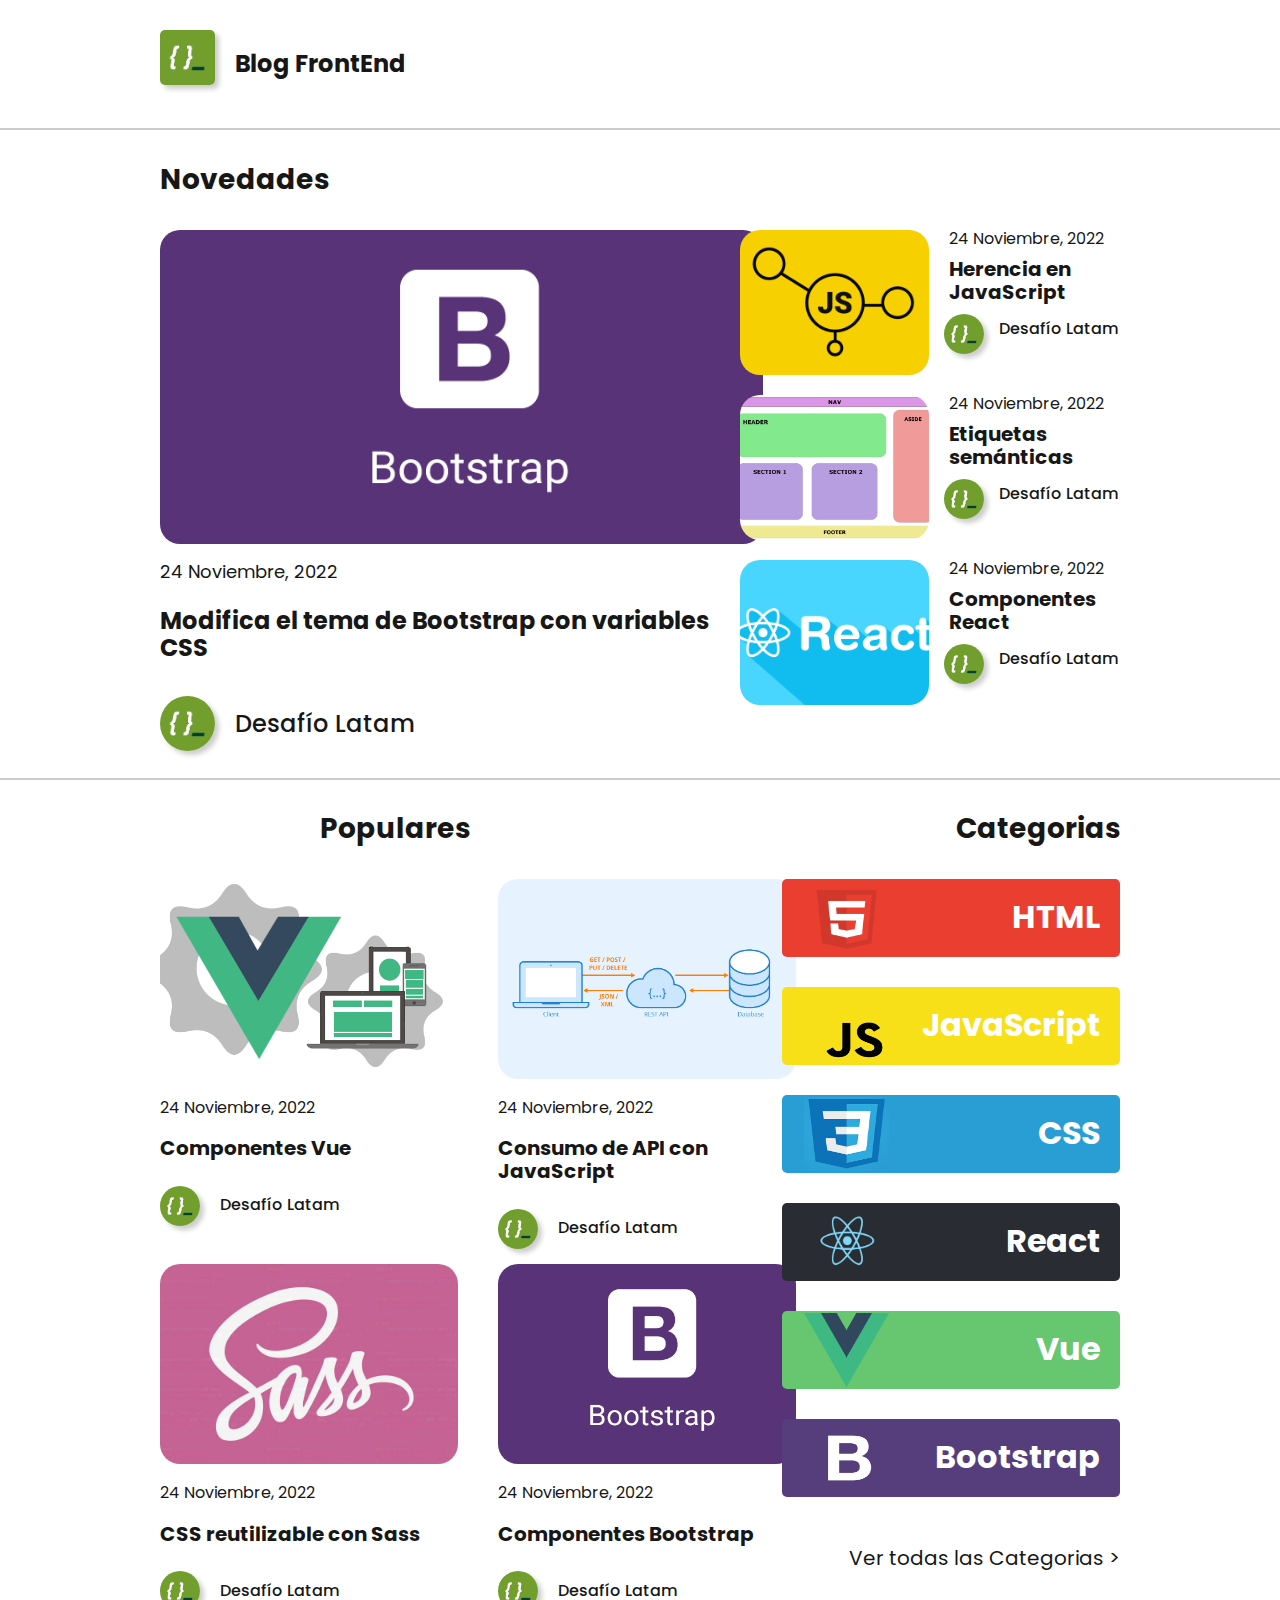
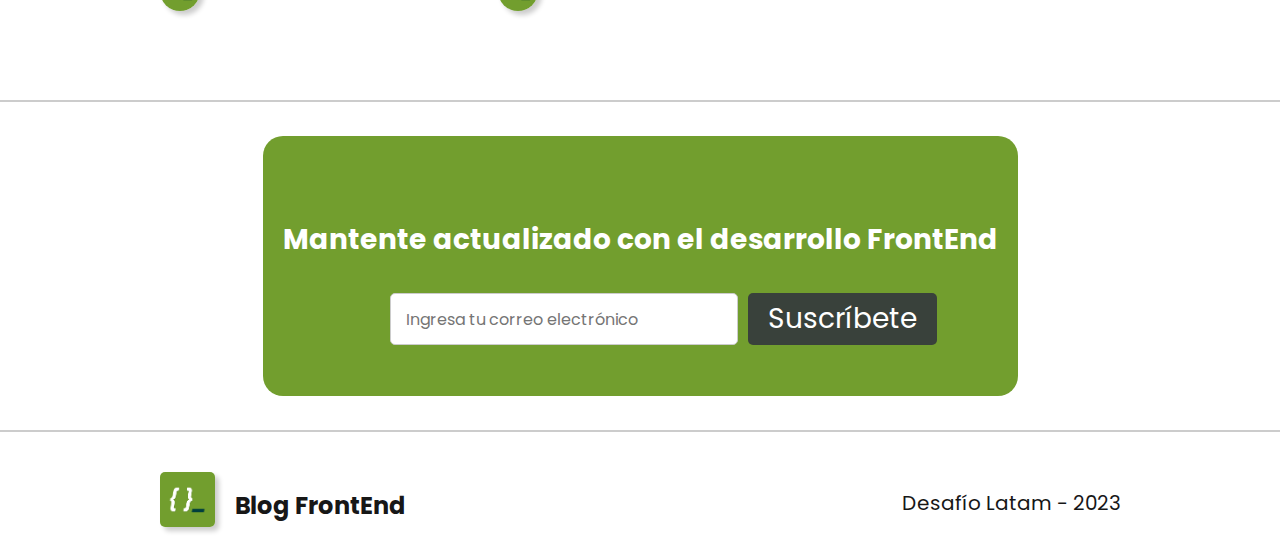
<file: index.html>
<!DOCTYPE html>
<html lang="en">

<head>
    <meta charset="UTF-8">
    <meta name="viewport" content="width=device-width, initial-scale=1.0">
    <link rel="stylesheet" href="./assets/css/style.css">
    <title>Document</title>
</head>

<body>
    <section class="section">
        <header class="section__header">
            <!-- Contenido del header -->
            <a href="./index.html">
                <div class="section__header-container">
                    <img src="./assets/img/logos/adl.png" alt="logo" class="section__header-logo">
                    <h2>Blog FrontEnd</h2>
                </div>
            </a>
        </header>
        <div class="section__novedades-titulo">
            <h2>Novedades</h2>
        </div>
        <main class="section__main section__main--novedades">
            <!-- Contenido principal con modificadores para novedades -->
            <a href="./post.html">
                <div class="section__main-container">
                    <img src="./assets/img/posts/bootstrap.png" alt="" class="section__main-imagen">
                    <div class="section__main-container--description">
                        <p>24 Noviembre, 2022</p>
                        <h3>Modifica el tema de Bootstrap con variables CSS</h3>
                        <div class="section__main-container--logo">
                            <img src="./assets/img/logos/adl.png" alt="logo" class="section__main-logo">
                            <p>Desafío Latam</p>
                        </div>
                    </div>
                </div>
            </a>
        </main>


        <article class="section__article section__article--novedades">
            <!-- Artículo de novedades -->
            <a href="./post.html">
                <div class="section__article-container">
                    <img src="./assets/img/posts/Herencia-JS.png" alt="" class="section__article-imagen--novedades">
                    <div class="section__article-container--description">
                        <p>24 Noviembre, 2022</p>
                        <h3>Herencia en JavaScript</h3>
                        <div class="section__novedades--article-container--logo">
                            <img src="./assets/img/logos/adl.png" alt="logo" class="section__main-logo">
                            <p>Desafío Latam</p>
                        </div>
                    </div>
                </div>
            </a>

            <a href="./post.html">
                <div class="section__article-container">
                    <img src="./assets/img/posts/Etiquetas-semánticas-HTML.png" alt=""
                        class="section__article-imagen--novedades">
                    <div class="section__article-container--description">
                        <p>24 Noviembre, 2022</p>
                        <h3>Etiquetas semánticas</h3>
                        <div class="section__novedades--article-container--logo">
                            <img src="./assets/img/logos/adl.png" alt="logo" class="section__main-logo">
                            <p>Desafío Latam</p>
                        </div>
                    </div>
                </div>
            </a>

            <a href="./post.html">
                <div class="section__article-container">
                    <img src="./assets/img/posts/reactComponents.png" alt="" class="section__article-imagen--novedades">
                    <div class="section__article-container--description">
                        <p>24 Noviembre, 2022</p>
                        <h3>Componentes React</h3>
                        <div class="section__novedades--article-container--logo">
                            <img src="./assets/img/logos/adl.png" alt="logo" class="section__main-logo">
                            <p>Desafío Latam</p>
                        </div>
                    </div>
                </div>
            </a>
        </article>

        <article class="section__article section__article--populares">
            <!-- Artículo de populares -->
            <div class="section__article--populares-titulo">
                <h2>Populares</h2>
            </div>
            <div class="section__article--populares-contenedor-principal">
                <a href="./post.html">
                    <div class="section__article--populares-container">
                        <img src="./assets/img/posts/vue-components.png" alt=""
                            class="section__article--populares-imagen">
                        <div class="section__populares-container--description">
                            <p>24 Noviembre, 2022</p>
                            <h3>Componentes Vue</h3>
                            <div class="section__populares-container--logo">
                                <img src="./assets/img/logos/adl.png" alt="logo" class="section__populares-logo">
                                <p>Desafío Latam</p>
                            </div>
                        </div>
                    </div>
                </a>

                <a href="./post.html">
                    <div class="section__article--populares-container">
                        <img src="./assets/img/posts/api-js.png" alt="" class="section__article--populares-imagen">
                        <div class="section__populares-container--description">
                            <p>24 Noviembre, 2022</p>
                            <h3>Consumo de API con JavaScript</h3>
                            <div class="section__populares-container--logo">
                                <img src="./assets/img/logos/adl.png" alt="logo" class="section__populares-logo">
                                <p>Desafío Latam</p>
                            </div>
                        </div>
                    </div>
                </a>
            </div>

            <div class="section__article--populares-contenedor-principal">
                <a href="./post.html">
                    <div class="section__article--populares-container">
                        <img src="./assets/img/posts/sass.jpg" alt="" class="section__article--populares-imagen">
                        <div class="section__populares-container--description">
                            <p>24 Noviembre, 2022</p>
                            <h3>CSS reutilizable con Sass</h3>
                            <div class="section__populares-container--logo">
                                <img src="./assets/img/logos/adl.png" alt="logo" class="section__populares-logo">
                                <p>Desafío Latam</p>
                            </div>
                        </div>
                    </div>
                </a>

                <a href="./post.html">
                    <div class="section__article--populares-container">
                        <img src="./assets/img/posts/bootstrap.png" alt="" class="section__article--populares-imagen">
                        <div class="section__populares-container--description">
                            <p>24 Noviembre, 2022</p>
                            <h3>Componentes Bootstrap</h3>
                            <div class="section__populares-container--logo">
                                <img src="./assets/img/logos/adl.png" alt="logo" class="section__populares-logo">
                                <p>Desafío Latam</p>
                            </div>
                        </div>
                    </div>
                </a>
            </div>

        </article>
        <aside class="section__aside">
            <!-- Contenido del aside -->
            <div class="section__aside--categorias-titulo">
                <h2>Categorias</h2>
            </div>

            <div class="section__aside--contenedor">
                <img src="./assets/img/logos/html.png" alt="html" class="section__aside-logo">
                <h4 class="section__aside-titulo">HTML</h4>
            </div>
            <div class="section__aside--contenedor">
                <img src="./assets/img/logos/js.png" alt="html" class="section__aside-logo">
                <h4 class="section__aside-titulo">JavaScript</h4>
            </div>
            <div class="section__aside--contenedor">
                <img src="./assets/img/logos/css.png" alt="html" class="section__aside-logo">
                <h4 class="section__aside-titulo">CSS</h4>
            </div>
            <div class="section__aside--contenedor">
                <img src="./assets/img/logos/react.png" alt="html" class="section__aside-logo">
                <h4 class="section__aside-titulo">React</h4>
            </div>
            <div class="section__aside--contenedor">
                <img src="./assets/img/logos/vue.png" alt="html" class="section__aside-logo">
                <h4 class="section__aside-titulo">Vue</h4>
            </div>
            <div class="section__aside--contenedor">
                <img src="./assets/img/logos/bootstrap-logo.png" alt="html" class="section__aside-logo">
                <h4 class="section__aside-titulo">Bootstrap</h4>
            </div>

            <div class="section__aside-ver-categorias">
                <p>Ver todas las Categorias ></p>
            </div>

        </aside>

        <article class="section__article section__article--subcripcion">
            <!-- Artículo de suscripción -->
            <div class="section__article--subcripcion-correo">
                <div class="section__article--subcripcion-texto">
                    <h4>
                        Mantente actualizado con el desarrollo FrontEnd
                    </h4>
                </div>
                <form action="register.html" method="GET" class="section__formulario">
                    <div class="section__article--subcripcion-input">
                        <input type="email" class="email-input" name="correo"
                            placeholder="Ingresa tu correo electrónico" required>
                        <button type="submit" class="subscribe-button">Suscríbete</button>
                    </div>
                </form>
            </div>
        </article>


        <footer class="section__footer">
            <!-- Contenido del footer -->
            <a href="./index.html">
                <div class="section__header-container">
                    <img src="./assets/img/logos/adl.png" alt="logo" class="section__header-logo">
                    <h2>Blog FrontEnd</h2>
                </div>
            </a>
            <h3>
                Desafío Latam - 2023
            </h3>
        </footer>
    </section>
</body>

</html>
</file>
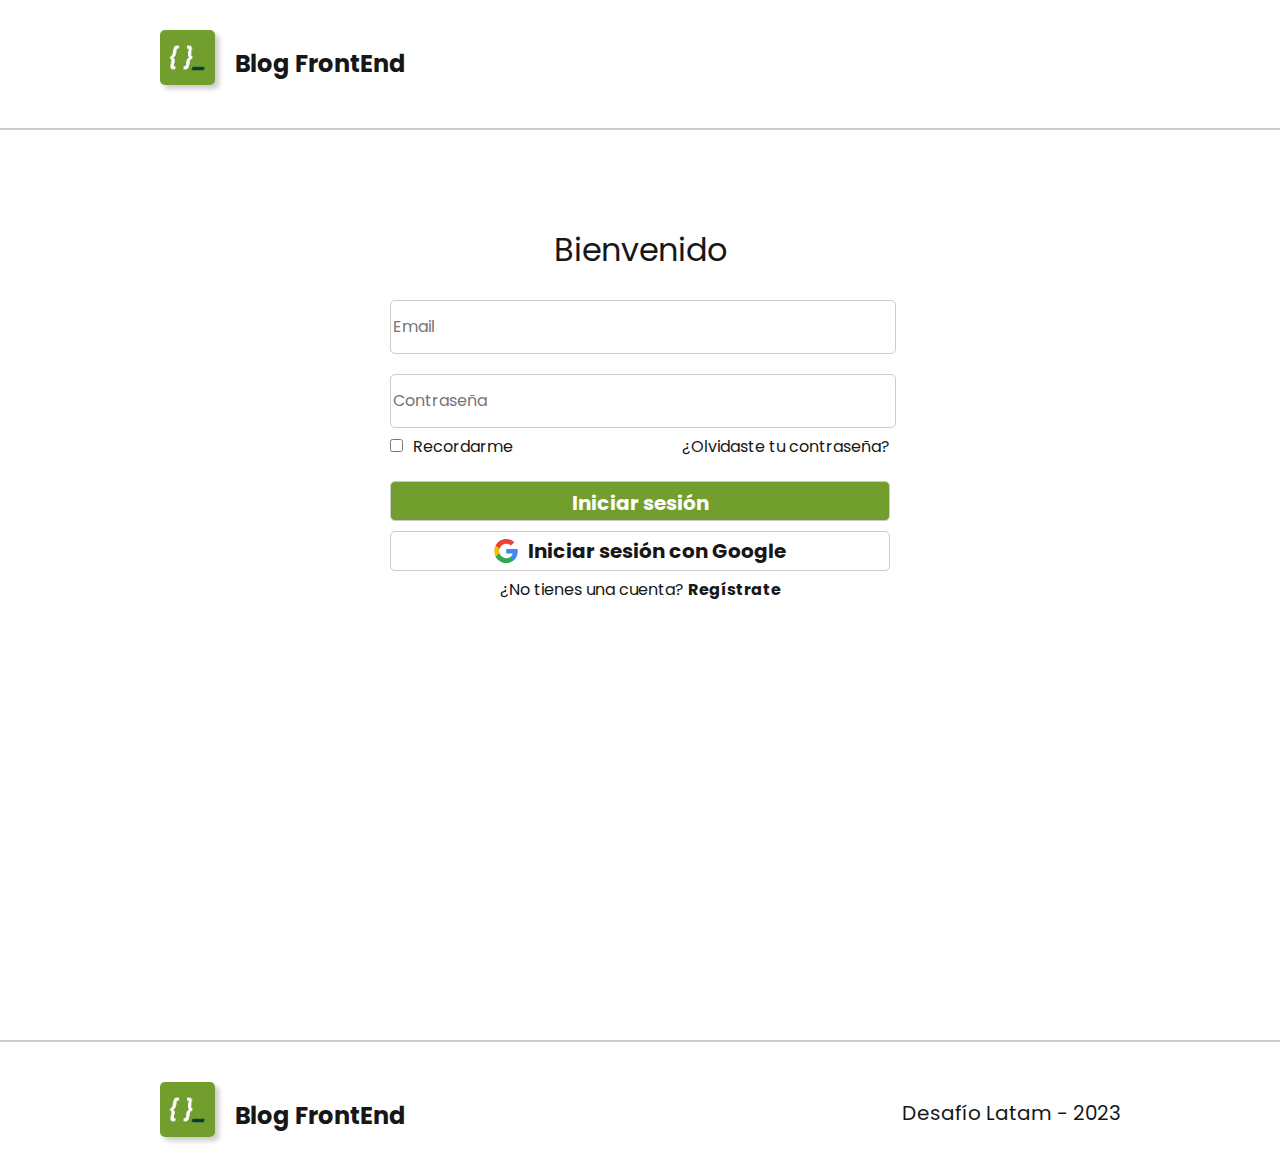
<file: login.html>
<!DOCTYPE html>
<html lang="en">

<head>
    <meta charset="UTF-8">
    <meta name="viewport" content="width=device-width, initial-scale=1.0">
    <link rel="stylesheet" href="./assets/css/style.css">
    <title>Document</title>
</head>

<body>
    <section class="section__login">
        <header class="section__header">
            <!-- Contenido del header -->
            <a href="./index.html">
                <div class="section__header-container">
                    <img src="./assets/img/logos/adl.png" alt="logo" class="section__header-logo">
                    <h2>Blog FrontEnd</h2>
                </div>
            </a>
        </header>

        <div class="form-login">
            <h1 class="form-login__title">Bienvenido</h1>
            <form action="index.html" method="GET">
                <input class="form-login__input" type="email" name="email" placeholder="Email" required />
                <input class="form-login__input" type="password" name="password" placeholder="Contraseña" required />
                <div class="form-options">
                    <label class="form-options__label">
                        <input type="checkbox" class="form-options__checkbox" />Recordarme
                    </label>
                    <a href="#" class="form-options__forget-password">¿Olvidaste tu contraseña?</a>
                </div>
                <button type="submit" class="subscribe-button form-login__button">Iniciar sesión</button>
                <button type="button" class="subscribe-button form-login__button form-login__button--google">
                    <img src="./assets/img/logos/GoogleLogo.svg" class="form-login__button-img" /> Iniciar sesión con
                    Google
                </button>
                <span class="form-login__register">¿No tienes una cuenta? <a href="#"
                        class="form-login__register-link">Regístrate</a></span>
            </form>
        </div>



        <footer class="section__footer">
            <!-- Contenido del footer -->
            <a href="./index.html">
                <div class="section__header-container">
                    <img src="./assets/img/logos/adl.png" alt="logo" class="section__header-logo">
                    <h2>Blog FrontEnd</h2>
                </div>
            </a>
            <h3>
                Desafío Latam - 2023
            </h3>
        </footer>
    </section>
</body>

</html>
</file>
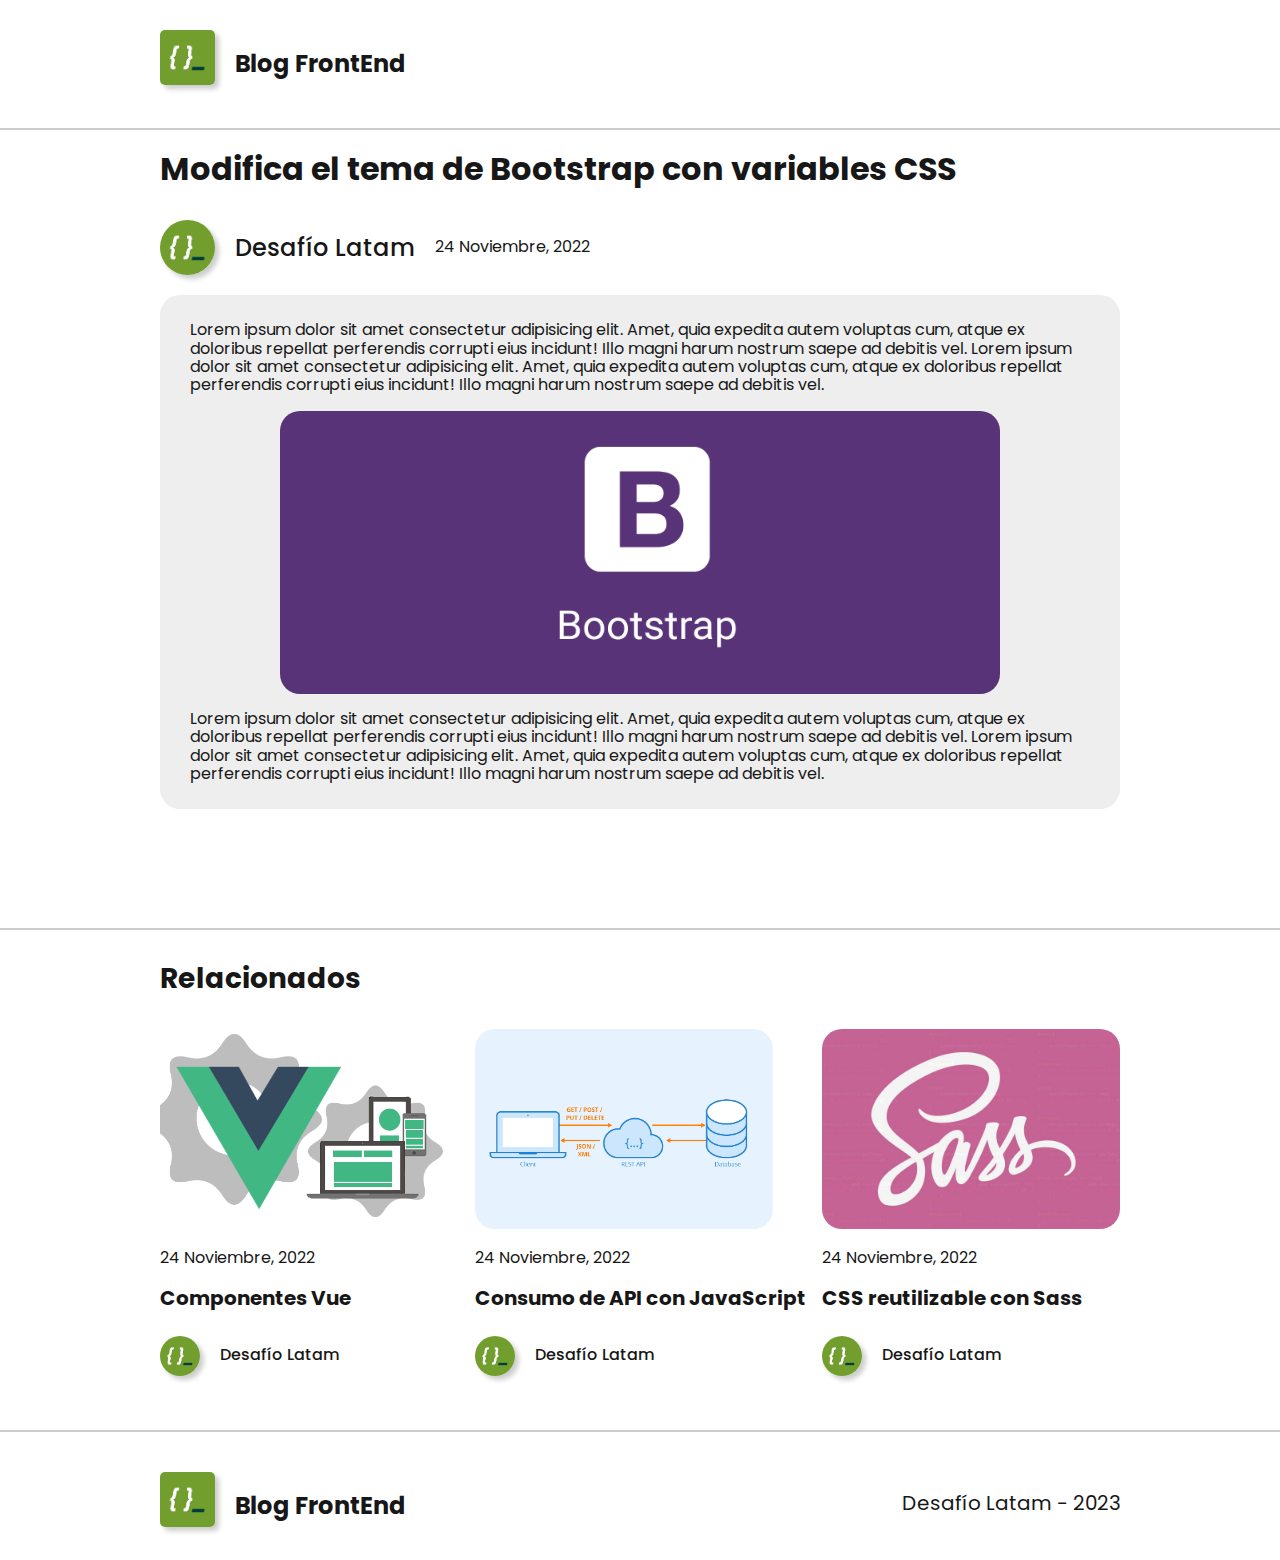
<file: post.html>
<!DOCTYPE html>
<html lang="en">

<head>
    <meta charset="UTF-8">
    <meta name="viewport" content="width=device-width, initial-scale=1.0">
    <link rel="stylesheet" href="./assets/css/style.css">
    <title>Document</title>
</head>

<body>
    <section class="section__post">
        <header class="section__header">
            <!-- Contenido del header -->
            <a href="./index.html">
                <div class="section__header-container">
                    <img src="./assets/img/logos/adl.png" alt="logo" class="section__header-logo">
                    <h2>Blog FrontEnd</h2>
                </div>
            </a>
        </header>

        <main class="section__post--main">
            <div class="section__post--main-title">
                <h1>Modifica el tema de Bootstrap con variables CSS</h1>
                <div class="section__main-container--logo">
                    <img src="./assets/img/logos/adl.png" alt="logo" class="section__main-logo">
                    <p>Desafío Latam</p>
                    <span>24 Noviembre, 2022</span>
                </div>
                <div class="section__post--container">
                    <p>Lorem ipsum dolor sit amet consectetur adipisicing elit. Amet, quia expedita autem voluptas cum,
                        atque ex doloribus repellat perferendis corrupti eius incidunt! Illo magni harum nostrum saepe
                        ad
                        debitis vel.
                        Lorem ipsum dolor sit amet consectetur adipisicing elit. Amet, quia expedita autem voluptas cum,
                        atque ex doloribus repellat perferendis corrupti eius incidunt! Illo magni harum nostrum saepe
                        ad
                        debitis vel.
                    </p>
                    <img src="./assets/img/posts/bootstrap.png" alt="" class="imagen__post">
                    <p>Lorem ipsum dolor sit amet consectetur adipisicing elit. Amet, quia expedita autem voluptas cum,
                        atque ex doloribus repellat perferendis corrupti eius incidunt! Illo magni harum nostrum saepe
                        ad
                        debitis vel.
                        Lorem ipsum dolor sit amet consectetur adipisicing elit. Amet, quia expedita autem voluptas cum,
                        atque ex doloribus repellat perferendis corrupti eius incidunt! Illo magni harum nostrum saepe
                        ad
                        debitis vel.
                    </p>
                </div>
            </div>
        </main>

        <article class="section__article section__article--relacionados">
            <!-- Artículo de populares -->
            <div class="section__article--populares-titulo">
                <h2>Relacionados</h2>
            </div>
            <div class="section__article--relacionados-contenedor-principal">
                <a href="./post.html">
                    <div class="section__article--relacionados-container">
                        <img src="./assets/img/posts/vue-components.png" alt=""
                            class="section__article--populares-imagen">
                        <div class="section__populares-container--description">
                            <p>24 Noviembre, 2022</p>
                            <h3>Componentes Vue</h3>
                            <div class="section__populares-container--logo">
                                <img src="./assets/img/logos/adl.png" alt="logo" class="section__populares-logo">
                                <p>Desafío Latam</p>
                            </div>
                        </div>
                    </div>
                </a>
                <a href="./post.html">
                    <div class="section__article--relacionados-container">
                        <img src="./assets/img/posts/api-js.png" alt="" class="section__article--populares-imagen">
                        <div class="section__populares-container--description">
                            <p>24 Noviembre, 2022</p>
                            <h3>Consumo de API con JavaScript</h3>
                            <div class="section__populares-container--logo">
                                <img src="./assets/img/logos/adl.png" alt="logo" class="section__populares-logo">
                                <p>Desafío Latam</p>
                            </div>
                        </div>
                    </div>
                </a>
                <a href="./post.html">
                    <div class="section__article--relacionados-container">
                        <img src="./assets/img/posts/sass.jpg" alt="" class="section__article--populares-imagen">
                        <div class="section__populares-container--description">
                            <p>24 Noviembre, 2022</p>
                            <h3>CSS reutilizable con Sass</h3>
                            <div class="section__populares-container--logo">
                                <img src="./assets/img/logos/adl.png" alt="logo" class="section__populares-logo">
                                <p>Desafío Latam</p>
                            </div>
                        </div>
                    </div>
                </a>

            </div>


        </article>


        <footer class="section__footer">
            <!-- Contenido del footer -->
            <a href="./index.html">
                <div class="section__header-container">
                    <img src="./assets/img/logos/adl.png" alt="logo" class="section__header-logo">
                    <h2>Blog FrontEnd</h2>
                </div>
            </a>
            <h3>
                Desafío Latam - 2023
            </h3>
        </footer>
    </section>
</body>

</html>
</file>
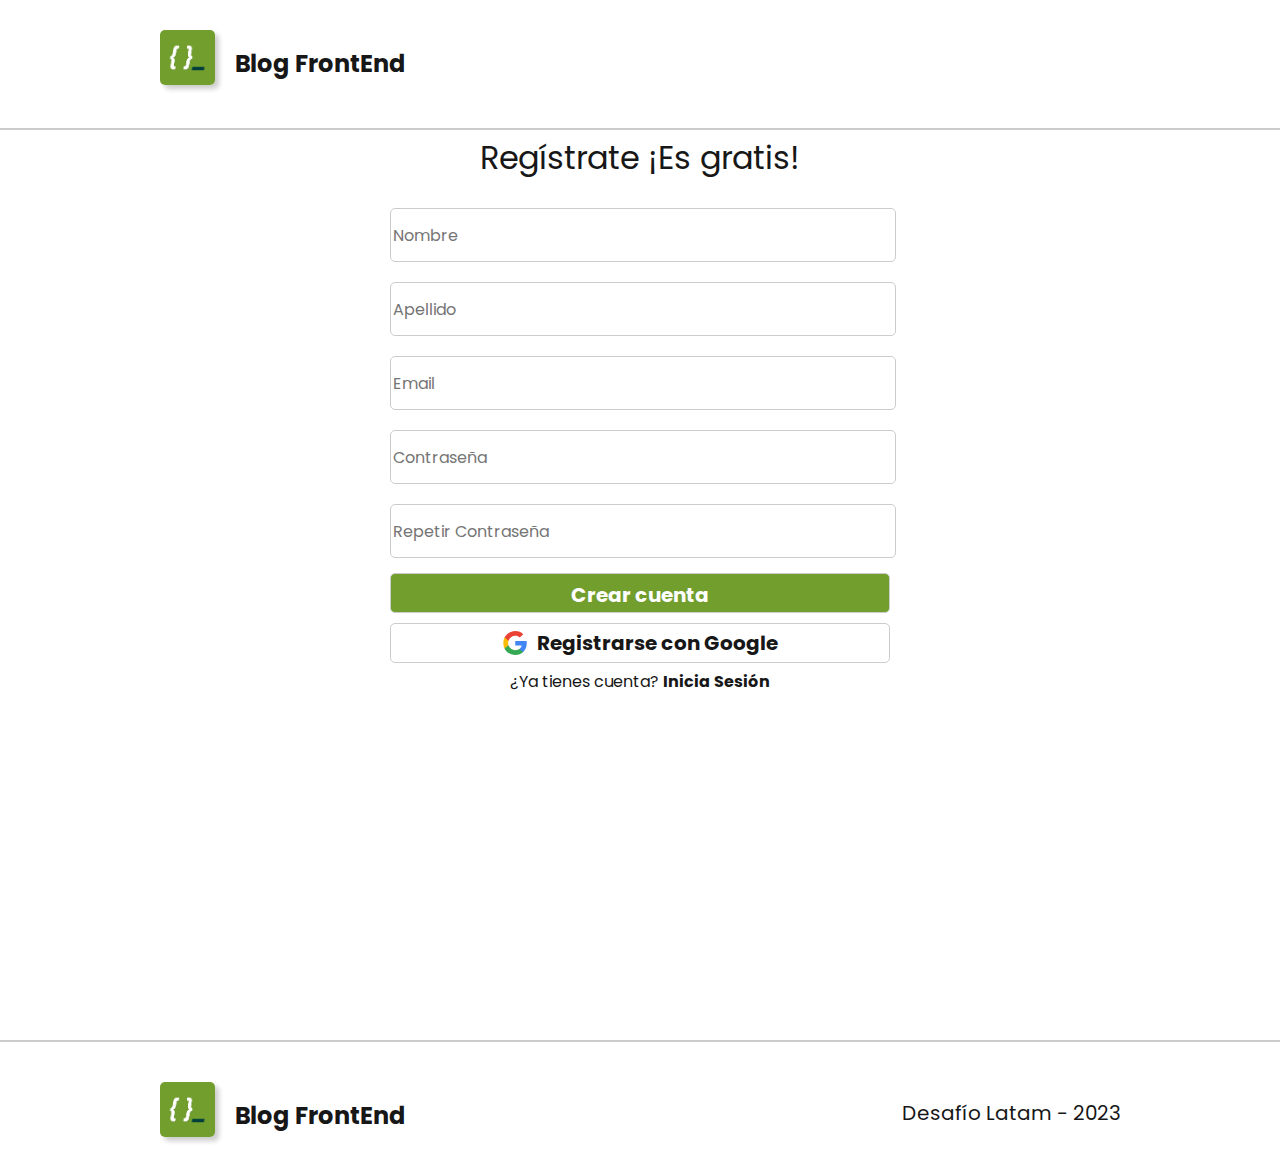
<file: register.html>
<!DOCTYPE html>
<html lang="en">

<head>
    <meta charset="UTF-8">
    <meta name="viewport" content="width=device-width, initial-scale=1.0">
    <link rel="stylesheet" href="./assets/css/style.css">
    <title>Document</title>
</head>

<body>
    <section class="section__login">
        <header class="section__header">
            <!-- Contenido del header -->
            <a href="./index.html">
                <div class="section__header-container">
                    <img src="./assets/img/logos/adl.png" alt="logo" class="section__header-logo">
                    <h2>Blog FrontEnd</h2>
                </div>
            </a>
        </header>



        <div class="form-login">
            <h1 class="form-login__title">Regístrate ¡Es gratis!</h1>
            <form action="login.html" method="GET" class="section__formulario">
                <input class="form-login__input" type="text" name="nombre" placeholder="Nombre" required />
                <input class="form-login__input" type="text" name="apellido" placeholder="Apellido" required />
                <input class="form-login__input" type="email" name="email" placeholder="Email" required />
                <input class="form-login__input" type="password" name="password" placeholder="Contraseña" required />
                <input class="form-login__input" type="password" name="repeat_password" placeholder="Repetir Contraseña"
                    required />
                <button type="submit" class="subscribe-button form-login__button">Crear cuenta</button>
            </form>
            <button type="button" class="subscribe-button form-login__button form-login__button--google">
                <img src="./assets/img/logos/GoogleLogo.svg" class="form-login__button-img" /> Registrarse con Google
            </button>
            <span class="form-login__register">¿Ya tienes cuenta? <b><a href="#"
                        class="form-login__register-link">Inicia Sesión</a></b></span>
        </div>



        <footer class="section__footer">
            <!-- Contenido del footer -->
            <a href="./index.html">
                <div class="section__header-container">
                    <img src="./assets/img/logos/adl.png" alt="logo" class="section__header-logo">
                    <h2>Blog FrontEnd</h2>
                </div>
            </a>
            <h3>
                Desafío Latam - 2023
            </h3>
        </footer>
    </section>
</body>

</html>
</file>
<file: assets/css/style.css>
@charset "UTF-8";
@import url("https://fonts.googleapis.com/css2?family=Poppins:ital,wght@0,100;0,200;0,300;0,400;0,500;0,600;0,700;0,800;0,900;1,100;1,200;1,300;1,400;1,500;1,600;1,700;1,800;1,900&display=swap");
/*! normalize.css v8.0.1 | MIT License | github.com/necolas/normalize.css */
/* Document
   ========================================================================== */
/**
 * 1. Correct the line height in all browsers.
 * 2. Prevent adjustments of font size after orientation changes in iOS.
 */
html {
  line-height: 1.15; /* 1 */
  -webkit-text-size-adjust: 100%; /* 2 */
}

/* Sections
   ========================================================================== */
/**
 * Remove the margin in all browsers.
 */
body {
  margin: 0;
}

/**
 * Render the `main` element consistently in IE.
 */
main {
  display: block;
}

/**
 * Correct the font size and margin on `h1` elements within `section` and
 * `article` contexts in Chrome, Firefox, and Safari.
 */
h1 {
  font-size: 2em;
  margin: 0.67em 0;
}

/* Grouping content
   ========================================================================== */
/**
 * 1. Add the correct box sizing in Firefox.
 * 2. Show the overflow in Edge and IE.
 */
hr {
  box-sizing: content-box; /* 1 */
  height: 0; /* 1 */
  overflow: visible; /* 2 */
}

/**
 * 1. Correct the inheritance and scaling of font size in all browsers.
 * 2. Correct the odd `em` font sizing in all browsers.
 */
pre {
  font-family: monospace, monospace; /* 1 */
  font-size: 1em; /* 2 */
}

/* Text-level semantics
   ========================================================================== */
/**
 * Remove the gray background on active links in IE 10.
 */
a {
  background-color: transparent;
}

/**
 * 1. Remove the bottom border in Chrome 57-
 * 2. Add the correct text decoration in Chrome, Edge, IE, Opera, and Safari.
 */
abbr[title] {
  border-bottom: none; /* 1 */
  text-decoration: underline; /* 2 */
  text-decoration: underline dotted; /* 2 */
}

/**
 * Add the correct font weight in Chrome, Edge, and Safari.
 */
b,
strong {
  font-weight: bolder;
}

/**
 * 1. Correct the inheritance and scaling of font size in all browsers.
 * 2. Correct the odd `em` font sizing in all browsers.
 */
code,
kbd,
samp {
  font-family: monospace, monospace; /* 1 */
  font-size: 1em; /* 2 */
}

/**
 * Add the correct font size in all browsers.
 */
small {
  font-size: 80%;
}

/**
 * Prevent `sub` and `sup` elements from affecting the line height in
 * all browsers.
 */
sub,
sup {
  font-size: 75%;
  line-height: 0;
  position: relative;
  vertical-align: baseline;
}

sub {
  bottom: -0.25em;
}

sup {
  top: -0.5em;
}

/* Embedded content
   ========================================================================== */
/**
 * Remove the border on images inside links in IE 10.
 */
img {
  border-style: none;
}

/* Forms
   ========================================================================== */
/**
 * 1. Change the font styles in all browsers.
 * 2. Remove the margin in Firefox and Safari.
 */
button,
input,
optgroup,
select,
textarea {
  font-family: inherit; /* 1 */
  font-size: 100%; /* 1 */
  line-height: 1.15; /* 1 */
  margin: 0; /* 2 */
}

/**
 * Show the overflow in IE.
 * 1. Show the overflow in Edge.
 */
button,
input { /* 1 */
  overflow: visible;
}

/**
 * Remove the inheritance of text transform in Edge, Firefox, and IE.
 * 1. Remove the inheritance of text transform in Firefox.
 */
button,
select { /* 1 */
  text-transform: none;
}

/**
 * Correct the inability to style clickable types in iOS and Safari.
 */
button,
[type=button],
[type=reset],
[type=submit] {
  -webkit-appearance: button;
}

/**
 * Remove the inner border and padding in Firefox.
 */
button::-moz-focus-inner,
[type=button]::-moz-focus-inner,
[type=reset]::-moz-focus-inner,
[type=submit]::-moz-focus-inner {
  border-style: none;
  padding: 0;
}

/**
 * Restore the focus styles unset by the previous rule.
 */
button:-moz-focusring,
[type=button]:-moz-focusring,
[type=reset]:-moz-focusring,
[type=submit]:-moz-focusring {
  outline: 1px dotted ButtonText;
}

/**
 * Correct the padding in Firefox.
 */
fieldset {
  padding: 0.35em 0.75em 0.625em;
}

/**
 * 1. Correct the text wrapping in Edge and IE.
 * 2. Correct the color inheritance from `fieldset` elements in IE.
 * 3. Remove the padding so developers are not caught out when they zero out
 *    `fieldset` elements in all browsers.
 */
legend {
  box-sizing: border-box; /* 1 */
  color: inherit; /* 2 */
  display: table; /* 1 */
  max-width: 100%; /* 1 */
  padding: 0; /* 3 */
  white-space: normal; /* 1 */
}

/**
 * Add the correct vertical alignment in Chrome, Firefox, and Opera.
 */
progress {
  vertical-align: baseline;
}

/**
 * Remove the default vertical scrollbar in IE 10+.
 */
textarea {
  overflow: auto;
}

/**
 * 1. Add the correct box sizing in IE 10.
 * 2. Remove the padding in IE 10.
 */
[type=checkbox],
[type=radio] {
  box-sizing: border-box; /* 1 */
  padding: 0; /* 2 */
}

/**
 * Correct the cursor style of increment and decrement buttons in Chrome.
 */
[type=number]::-webkit-inner-spin-button,
[type=number]::-webkit-outer-spin-button {
  height: auto;
}

/**
 * 1. Correct the odd appearance in Chrome and Safari.
 * 2. Correct the outline style in Safari.
 */
[type=search] {
  -webkit-appearance: textfield; /* 1 */
  outline-offset: -2px; /* 2 */
}

/**
 * Remove the inner padding in Chrome and Safari on macOS.
 */
[type=search]::-webkit-search-decoration {
  -webkit-appearance: none;
}

/**
 * 1. Correct the inability to style clickable types in iOS and Safari.
 * 2. Change font properties to `inherit` in Safari.
 */
::-webkit-file-upload-button {
  -webkit-appearance: button; /* 1 */
  font: inherit; /* 2 */
}

/* Interactive
   ========================================================================== */
/*
 * Add the correct display in Edge, IE 10+, and Firefox.
 */
details {
  display: block;
}

/*
 * Add the correct display in all browsers.
 */
summary {
  display: list-item;
}

/* Misc
   ========================================================================== */
/**
 * Add the correct display in IE 10+.
 */
template {
  display: none;
}

/**
 * Add the correct display in IE 10.
 */
[hidden] {
  display: none;
}

.section__header {
  display: flex;
  grid-area: header;
  border-bottom: 2px solid #CCCCCC;
  align-items: center;
  padding: 0 0 0 160px;
}

.section__header-logo {
  width: 55px;
  height: 55px;
  border-radius: 5px;
  margin-right: 20px;
  box-shadow: 4px 4px 5px 0 rgba(0, 0, 0, 0.2);
}

.section__header-container {
  display: flex;
}

.section__aside {
  grid-area: aside;
  padding: 0 160px 0 0;
  display: flex;
  flex-direction: column;
  align-items: end;
}

.section__aside--categorias-titulo h2 {
  font-size: 28px;
  font-weight: 700;
  padding: 10px 0;
  align-items: start;
}

.section__aside--contenedor {
  display: flex;
  justify-content: space-between;
  align-items: center;
  padding: 0 20px;
  border-radius: 5px;
  margin: 0 0 30px 0;
  width: 298px;
  cursor: pointer;
}

.section__aside-logo {
  width: 85px;
  height: 74px;
  padding: 2px;
}

.section__aside-titulo {
  font-size: 32px;
  font-weight: 700;
  color: #FFFFFF;
  margin: 2px 0;
}

.section__aside-ver-categorias {
  font-size: 20px;
  font-weight: 400;
  display: flex;
  align-items: center;
  cursor: pointer;
}

.section__aside--contenedor:nth-child(2) {
  background-color: #E93E30;
}

.section__aside--contenedor:nth-child(3) {
  background-color: #F7E018;
}

.section__aside--contenedor:nth-child(4) {
  background-color: #299ED5;
}

.section__aside--contenedor:nth-child(5) {
  background-color: #292C33;
}

.section__aside--contenedor:nth-child(6) {
  background-color: #67C770;
}

.section__aside--contenedor:nth-child(7) {
  background-color: #563D7C;
}

.section__footer {
  grid-area: footer;
  padding: 0 160px 0 160px;
  padding-top: 40px;
  border-top: 2px solid #CCCCCC;
}

.section__footer {
  display: flex;
  justify-content: space-between;
}

.section__footer h3 {
  font-size: 20px;
  font-weight: 400;
}

.section__main--novedades,
.section__article--novedades {
  border-bottom: 2px solid #CCCCCC;
}

.section__novedades-titulo {
  grid-area: titulo_novedades;
  padding: 0 0 0 160px;
}

.section__novedades-titulo h2 {
  font-size: 28px;
  font-weight: 700;
}

.section__main--novedades {
  grid-area: novedades;
  padding: 0 0 0 160px;
}

.section__main-imagen {
  width: 603px;
  height: 314px;
  object-fit: cover;
  border-radius: 20px;
}

.section__article--novedades {
  grid-area: article_novedades;
  padding: 0 160px 0 0;
}

.section__main-container {
  display: flex;
  flex-direction: column;
}

.section__main-container--logo {
  display: flex;
  flex-direction: row;
  align-items: center;
}

.section__article-imagen--novedades {
  width: 189px;
  height: 145px;
  border-radius: 20px;
  object-fit: cover;
}

.section__article-container {
  display: flex;
  flex-direction: row;
}

.section__article-container--description {
  display: flex;
  flex-direction: column;
}

.section__article--populares-contenedor-principal {
  display: flex;
}

.section__main-logo {
  width: 55px;
  height: 55px;
  border-radius: 50%;
  margin-right: 20px;
  box-shadow: 4px 4px 5px 0 rgba(0, 0, 0, 0.2);
}

.section__article-imagen--novedades {
  height: 145px;
  width: 189px;
  padding: 0;
  margin: 0 10px 10px 0;
}

.section__main-container--description p {
  font-size: 18px;
  font-weight: 400;
}

.section__main-container--description h3 {
  font-size: 24px;
  font-weight: 700;
}

.section__article-container--description p {
  font-size: 16px;
  font-weight: 400;
  padding: 0;
  margin: 0 0 10px 10px;
}

.section__article-container--description h3 {
  font-size: 20px;
  font-weight: 700;
  padding: 0;
  margin: 0 0 10px 10px;
}

.section__main-container--logo p {
  font-size: 24px;
  font-weight: 500;
}

.section__novedades--article-container--logo {
  display: flex;
  flex-direction: row;
  align-items: center;
}

.section__novedades--article-container--logo p {
  font-size: 16px;
  font-weight: 500;
}

.section__article--populares {
  grid-area: populares;
  padding: 0 0 0 160px;
}

.section__novedades-titulo {
  display: flex;
  align-items: center;
}

.section__article--populares-titulo h2 {
  font-size: 28px;
  font-weight: 700;
  padding: 10px 0;
}

.section__article-container {
  margin-bottom: 10px;
}

.section__article--populares-imagen {
  width: 298px;
  height: 200px;
  border-radius: 20px;
  object-fit: cover;
}

.section__populares-container--description p {
  font-size: 16px;
  font-weight: 400;
}

.section__populares-container--description h3 {
  font-size: 20px;
  font-weight: 700;
}

.section__article--populares-container {
  margin: 0 40px 10px 0;
}

.section__populares-logo {
  width: 40px;
  height: 40px;
  border-radius: 50%;
  margin-right: 20px;
  box-shadow: 4px 4px 5px 0 rgba(0, 0, 0, 0.2);
}

.section__novedades--article-container--logo {
  display: flex;
  align-items: center;
  margin-bottom: 20px;
}

.section__novedades--article-container--logo .section__main-logo {
  width: 40px;
  height: 40px;
  margin: 0 5px 0 5px;
  box-shadow: 4px 4px 5px 0 rgba(0, 0, 0, 0.2);
}

.section__populares-container--logo {
  display: flex;
  flex-direction: row;
  align-items: center;
}

.section__populares-container--logo p {
  font-size: 16px;
  font-weight: 500;
}

.section__article--subcripcion {
  grid-area: subcripcion;
  padding: 0 160px 0 160px;
  border-top: 2px solid #CCCCCC;
  display: flex;
  justify-content: center;
  align-items: center;
  margin-top: 30px;
}

.section__article--subcripcion-correo {
  height: 240px;
  width: auto;
  background-color: #729E2E;
  display: flex;
  align-items: center;
  justify-content: center;
  flex-direction: column;
  border-radius: 20px;
  color: #FFFFFF;
  font-size: 28px;
  padding: 10px 20px;
  min-width: 300px;
  max-width: 900px;
  margin: 0 auto;
}

.section__article--subcripcion-input {
  display: flex;
  gap: 10px;
  align-items: center;
}

.email-input {
  padding: 15px;
  border-radius: 5px;
  border: 1px solid #ccc;
  flex-grow: 1;
  outline: none;
  font-size: 16px;
  height: 20px;
  width: 400px;
}

.section__formulario {
  min-width: 450px;
  max-width: 500px;
  margin: 0 auto;
}

.email-input:focus {
  border-color: #124707;
}

.subscribe-button {
  background-color: #39413b;
  color: white;
  border: none;
  padding: 10px 20px;
  cursor: pointer;
  border-radius: 5px;
  transition: background-color 0.3s; /* Suaviza la transición del color de fondo */
}

.subscribe-button:hover {
  background-color: #5e635f; /* Color de fondo del botón al pasar el mouse */
}

.section {
  display: grid;
  min-height: 100vh;
  grid-template-columns: 1fr 1fr 540px;
  grid-template-rows: 130px 100px 550px 890px 360px 130px;
  grid-template-areas: "header header header" "titulo_novedades titulo_novedades titulo_novedades" "novedades novedades article_novedades" "populares populares aside" "subcripcion subcripcion subcripcion" "footer footer footer";
}

.section__login {
  display: grid;
  min-height: 100vh;
  grid-template-columns: minmax(500px, 1fr);
  grid-template-rows: 130px 550px 360px 130px;
  grid-template-areas: "header" "form_login" "subcripcion" "footer";
}

.section__post {
  display: grid;
  min-height: 100vh;
  grid-template-columns: 1fr;
  grid-template-rows: 130px 800px 500px 130px;
  grid-template-areas: "header" "post" "relacionados" "footer";
}

body {
  font-family: "Poppins", sans-serif;
  color: #171717;
}

a {
  text-decoration: none;
  color: #171717;
}

.container {
  max-width: 1280px;
  margin: 0 auto;
}

.header {
  display: flex;
  align-items: center;
  height: 130px;
  border-bottom: 2px solid #ccc;
  margin-bottom: 20px;
}

.logo {
  display: flex;
  align-items: center;
  width: 100%;
}

.logo__img {
  width: 55px;
  height: 55px;
  border-radius: 10px;
}

.logo__text {
  font-size: 24px;
  font-weight: 700;
  margin-left: 20px;
}

.form-login {
  display: flex;
  flex-direction: column;
  text-align: center;
  justify-content: center;
  grid-area: form_login;
  min-width: 300px;
  max-width: 500px;
  margin: 0 auto;
}

.form-login__title {
  width: 100%;
  font-weight: 400;
}

.form-options {
  display: flex;
  width: 100%;
  justify-content: space-between;
}

.form-options__checkbox {
  margin-right: 10px;
}

.form-options__forget-password {
  text-decoration: none;
  margin-bottom: 20px;
}

.form-login__button {
  width: 100%;
  margin: 5px 0;
  background-color: #729E2E;
  height: 40px;
  border-radius: 5px;
  border: 1px solid #ccc;
  color: #fff;
  font-weight: bold;
  font-size: 20px;
}

.form-login__button--google {
  display: flex;
  justify-content: center;
  align-items: center;
  background-color: #fff;
  color: #171717;
  margin-bottom: 10px;
}

.form-login__button-img {
  margin-right: 10px;
}

.form-login__register-link {
  text-decoration: none;
  font-weight: bold;
}

.form-login__input {
  width: 100%;
  height: 50px;
  border-radius: 5px;
  border: 1px solid #ccc;
  margin: 10px 0;
}

.section__post--main {
  padding: 0 160px 0 160px;
  grid-area: post;
  border-bottom: 2px solid #CCCCCC;
}

.section__post--container {
  background-color: #EEEEEE;
  border-radius: 20px;
  padding: 10px 30px;
  margin: 10px 0 50px 0;
  display: flex;
  flex-direction: column;
  justify-content: center;
  align-items: center;
}

.section__post {
  display: grid;
  flex-direction: column;
}

.section__post--main-title .imagen__post {
  border-radius: 20px;
  width: 80%;
}

.section__article--relacionados-contenedor-principal {
  grid-area: relacionados;
  padding: 0 160px 0 160px;
  display: flex;
  align-items: center;
  justify-content: space-between;
}

.section__article--populares-titulo {
  padding: 0 160px 0 160px;
}

.section__article--relacionados-container {
  margin: 0 0 10px 0;
}

.section__main-container--logo span {
  margin-left: 20px;
}

/*# sourceMappingURL=style.css.map */
</file>
